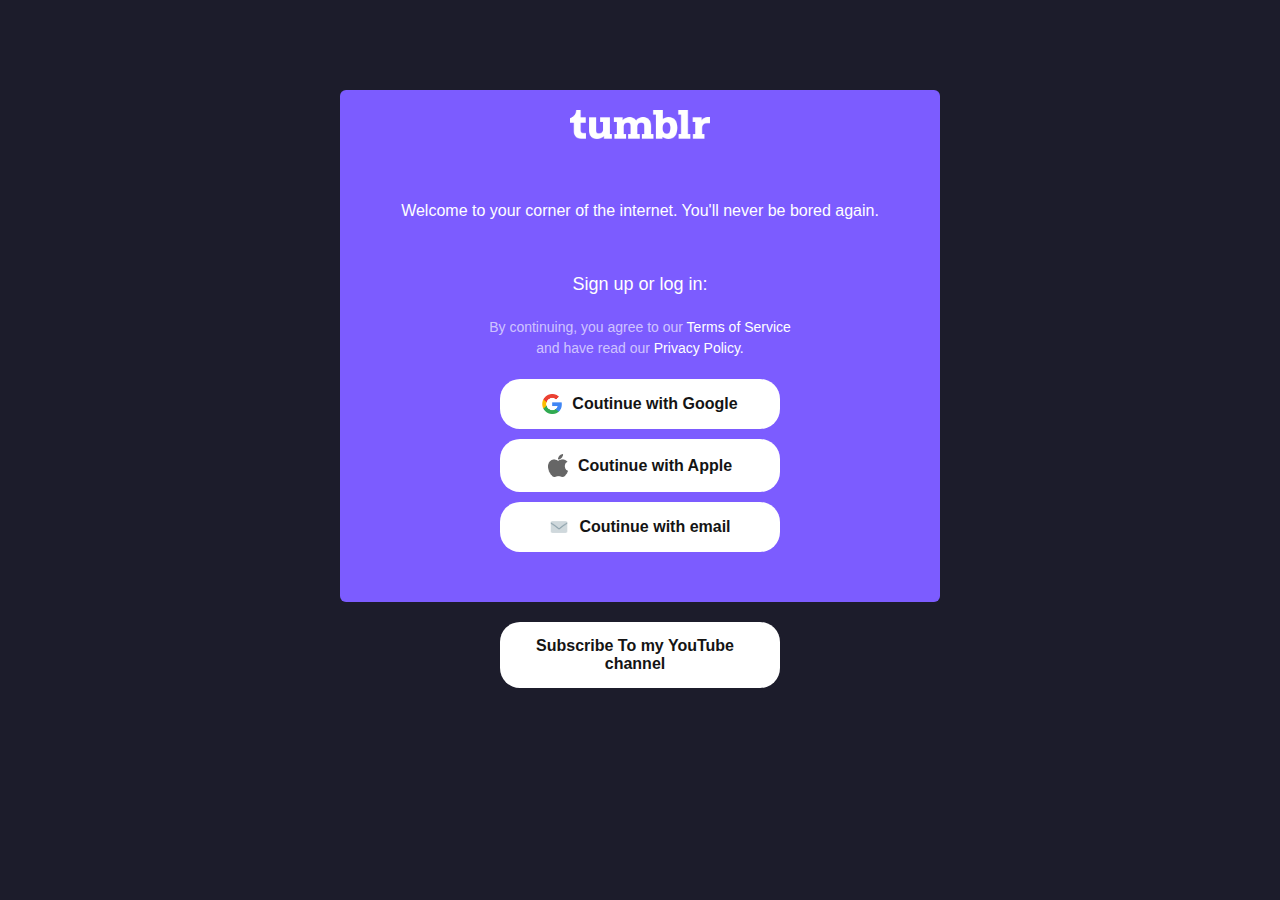
<file: index.html>
<!DOCTYPE html>
<html lang="en">
<head>
    <meta charset="UTF-8">
    <meta http-equiv="X-UA-Compatible" content="IE=edge">
    <meta name="viewport" content="width=device-width, initial-scale=1.0">
    <title>Tumblr</title>
    <link rel="stylesheet" href="/index.css">
    <link rel="shortcut icon" href="/img/favicon.ico" type="image/x-icon">
</head>
<body>
<div class="center">
<div class="allin">
    <!-- tumblr logo -->
<div class="center"> 
    <img src="/img/Tumblr.png" alt="" id="logo">
</div>
    <!-- Welcome text -->
    <p class="text1">Welcome to your corner of the internet. You'll never be bored again.</p>
    <!-- Sign up or log in -->
    <p class="text2">Sign up or log in:</p> 
    <!-- Terms of Service and Privacy Policy text -->
<div class="center">
    <p class="text3">By continuing, you agree to our <a href="">Terms of Service </a> and have read our <a href="">Privacy Policy.</a></p>  
</div>
        <!-- Coutinue with Google start -->
<div class="center">
   <a href="#"> 
        <div class="google">
            <img src="/img/Google__G__Logo.svg.png" alt="" id="smlogo">   <p class="googlep">Coutinue with Google</p>
        </div>
    </a>
</div>
        <!-- Coutinue with apple start -->
<div class="center">
    <a href="#"> 
        <div class="google">
            <img src="/img/Apple_logo_dark_grey.svg.png" alt="" id="smlogo">   <p class="googlep">Coutinue with Apple</p>
        </div>
    </a>
</div>
        <!-- Coutinue with email start -->
<div class="center">
    <a href="#"> 
        <div class="google end">
            <img src="/img/icons8-secured-letter-96.png" alt="" id="smlogo">   <p class="googlep">Coutinue with email</p>
        </div>
    </a>
</div>
        <!-- Coutinue with email end -->
</div>
</div>

    <!--youtube channel -->
    <div class="center">
        <a href="#"> 
         <div class="google end">
           <a href="https://www.youtube.com/@TechWithImaan" target="_blank"><p class="googlep qwqw">Subscribe To my YouTube channel</p></a>
         </div>
     </a>
     </div>
    <!--youtube channel -->

</body>
</html>
</file>
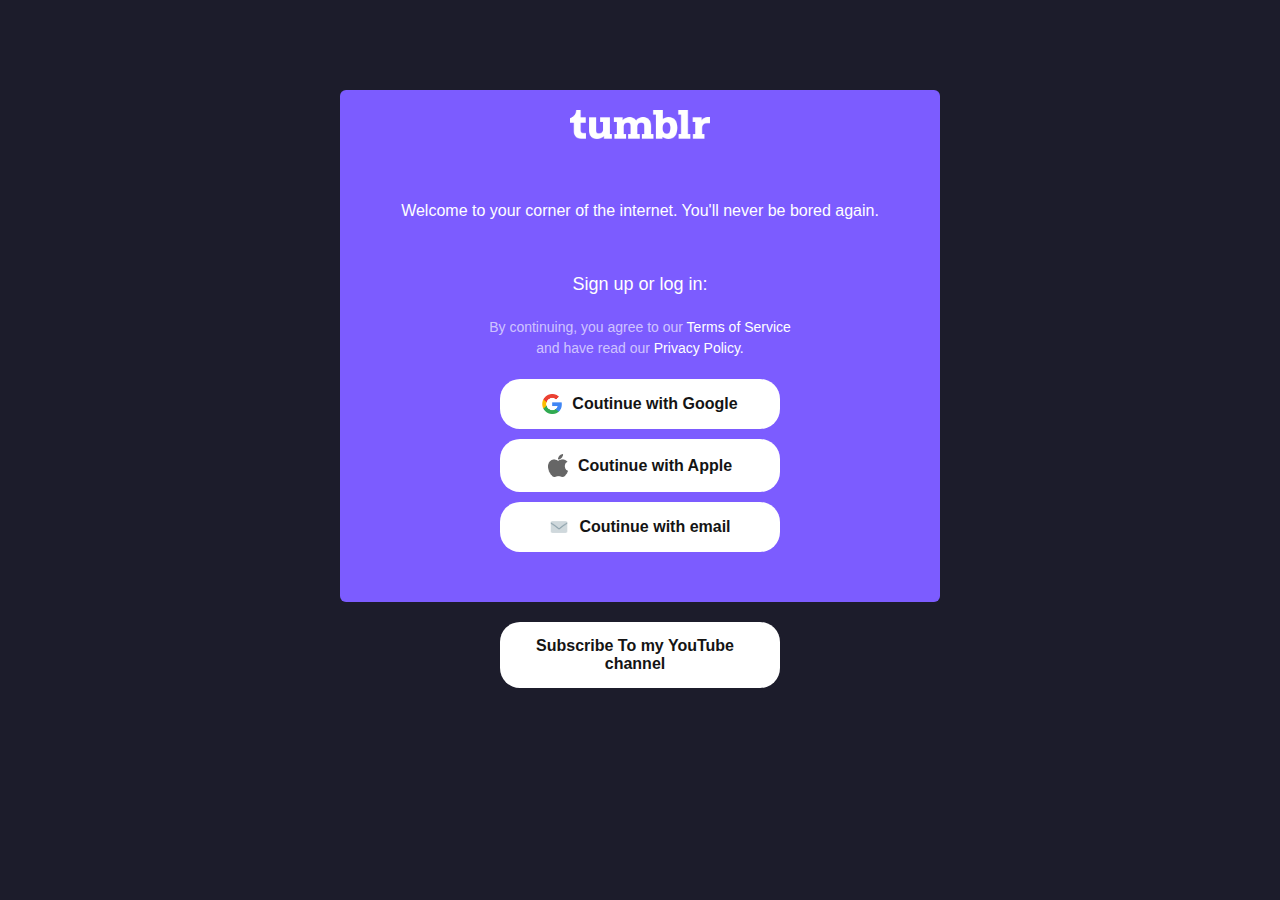
<file: tumblr/index.html>
<!DOCTYPE html>
<html lang="en">
<head>
    <meta charset="UTF-8">
    <meta http-equiv="X-UA-Compatible" content="IE=edge">
    <meta name="viewport" content="width=device-width, initial-scale=1.0">
    <title>Tumblr</title>
    <link rel="stylesheet" href="/index.css">
    <link rel="shortcut icon" href="/img/favicon.ico" type="image/x-icon">
</head>
<body>
<div class="center">
<div class="allin">
    <!-- tumblr logo -->
<div class="center"> 
    <img src="/img/Tumblr.png" alt="" id="logo">
</div>
    <!-- Welcome text -->
    <p class="text1">Welcome to your corner of the internet. You'll never be bored again.</p>
    <!-- Sign up or log in -->
    <p class="text2">Sign up or log in:</p> 
    <!-- Terms of Service and Privacy Policy text -->
<div class="center">
    <p class="text3">By continuing, you agree to our <a href="">Terms of Service </a> and have read our <a href="">Privacy Policy.</a></p>  
</div>
        <!-- Coutinue with Google start -->
<div class="center">
   <a href="#"> 
        <div class="google">
            <img src="/img/Google__G__Logo.svg.png" alt="" id="smlogo">   <p class="googlep">Coutinue with Google</p>
        </div>
    </a>
</div>
        <!-- Coutinue with apple start -->
<div class="center">
    <a href="#"> 
        <div class="google">
            <img src="/img/Apple_logo_dark_grey.svg.png" alt="" id="smlogo">   <p class="googlep">Coutinue with Apple</p>
        </div>
    </a>
</div>
        <!-- Coutinue with email start -->
<div class="center">
    <a href="#"> 
        <div class="google end">
            <img src="/img/icons8-secured-letter-96.png" alt="" id="smlogo">   <p class="googlep">Coutinue with email</p>
        </div>
    </a>
</div>
        <!-- Coutinue with email end -->
</div>
</div>

    <!-- TubeMv youtube channel -->
    <div class="center">
        <a href="#"> 
         <div class="google end">
           <a href="https://youtube.com/tubemvnet" target="_blank"><p class="googlep qwqw">Subscribe To my YouTube channel</p></a>
         </div>
     </a>
     </div>
    <!-- TubeMv youtube channel -->

</body>
</html>
</file>
<file: index.css>
:root {
    --black: 255, 255, 255;
    --white: 34, 34, 34;
    --white-on-dark: 255, 255, 255;
    --navy: 0, 0, 0;
    --red: 255, 73, 48;
    --orange: 255, 138, 0;
    --yellow: 232, 215, 56;
    --green: 0, 207, 53;
    --blue: 0, 184, 255;
    --purple: 124, 92, 255;
    --pink: 255, 98, 206;
    --accent: 0, 184, 255;
    --secondary-accent: 57, 57, 57;
    --follow: 36, 54, 62;
    --color-title: rgb(var(--white-on-dark));
    --color-text: rgb(var(--white-on-dark));
    --color-subtext: rgb(var(--white-on-dark));
    --color-primary-link: rgb(var(--accent));
    --color-bluespace-background: rgb(var(--navy));
    --color-bluespace-card-background: rgba(var(--white-on-dark), 0.07);
    --color-modal-close-button: rgb(var(--navy));
    --color-modal-close-button-background: rgb(var(--white-on-dark));
    --font-family: "Favorit", "Helvetica Neue", "HelveticaNeue", Helvetica, Arial, sans-serif;
    --border-radius-small: 3px;
}
*{
    margin: 0;
    padding: 0;
    box-sizing: border-box;
}
body{
    background-color: #1c1c2b;
    min-width: 330px;
    font-family: "Favorit", "Helvetica Neue", "HelveticaNeue", Helvetica, Arial, sans-serif;
}
.center{
    display: flex;
    justify-content: center;
    align-items: center;
}
.allin{
    background: RGB(var(--purple));
    width: 600px;
    margin: 20px;
    border-radius: 6px;
    margin-top: 90px;
}
#logo{
    filter: invert(100);
    width: 140px;
    margin-top: 20px;
    margin-bottom: 60px;
}
.text1{
    text-align: center;
    margin-left:20px ;
    margin-right:20px ;
    font-size: 1rem;
    font-weight: 400;
    line-height: 1.5;
    color: #fff;
    margin-bottom: 50px;
}
.text2{
    font-weight: 400;
    color: #fff;
    font-family: var(--font-family);
    font-size: 1.125rem;
    line-height: 1.333;
    text-align: center;
    margin-bottom: 20px;
}
.text3{
    color: hsla(0,0%,100%,.65);
    font-family: var(--font-family);
    font-size: .875rem;
    font-weight: 400;
    line-height: 1.5;
    text-align: center;
    margin-left:20px ;
    margin-right:20px ;
    margin-bottom: 20px;
    width: 320px;

}
a{
    text-decoration: none;
    color: #fff;
}
.google{
    display: flex;
    align-items: center;
    justify-content: center;
    background-color: #fff;   
    padding: 15px 40px;
    border-radius: 20px;
    margin-bottom: 10px;
    width: 280px;
    cursor: default;
}
#smlogo{
    width: 20px;
}
.googlep{
    margin-left: 10px;
    color:#141414;
    font-weight: bold;
}
.end{
    margin-bottom: 50px;
}

/* can delete this .qwqw */
.qwqw{
    margin-left: -10px;
    text-align: center;
}


@media screen and (max-width:360px) {
    .allin{
        width: 315px;
    }
}
</file>
